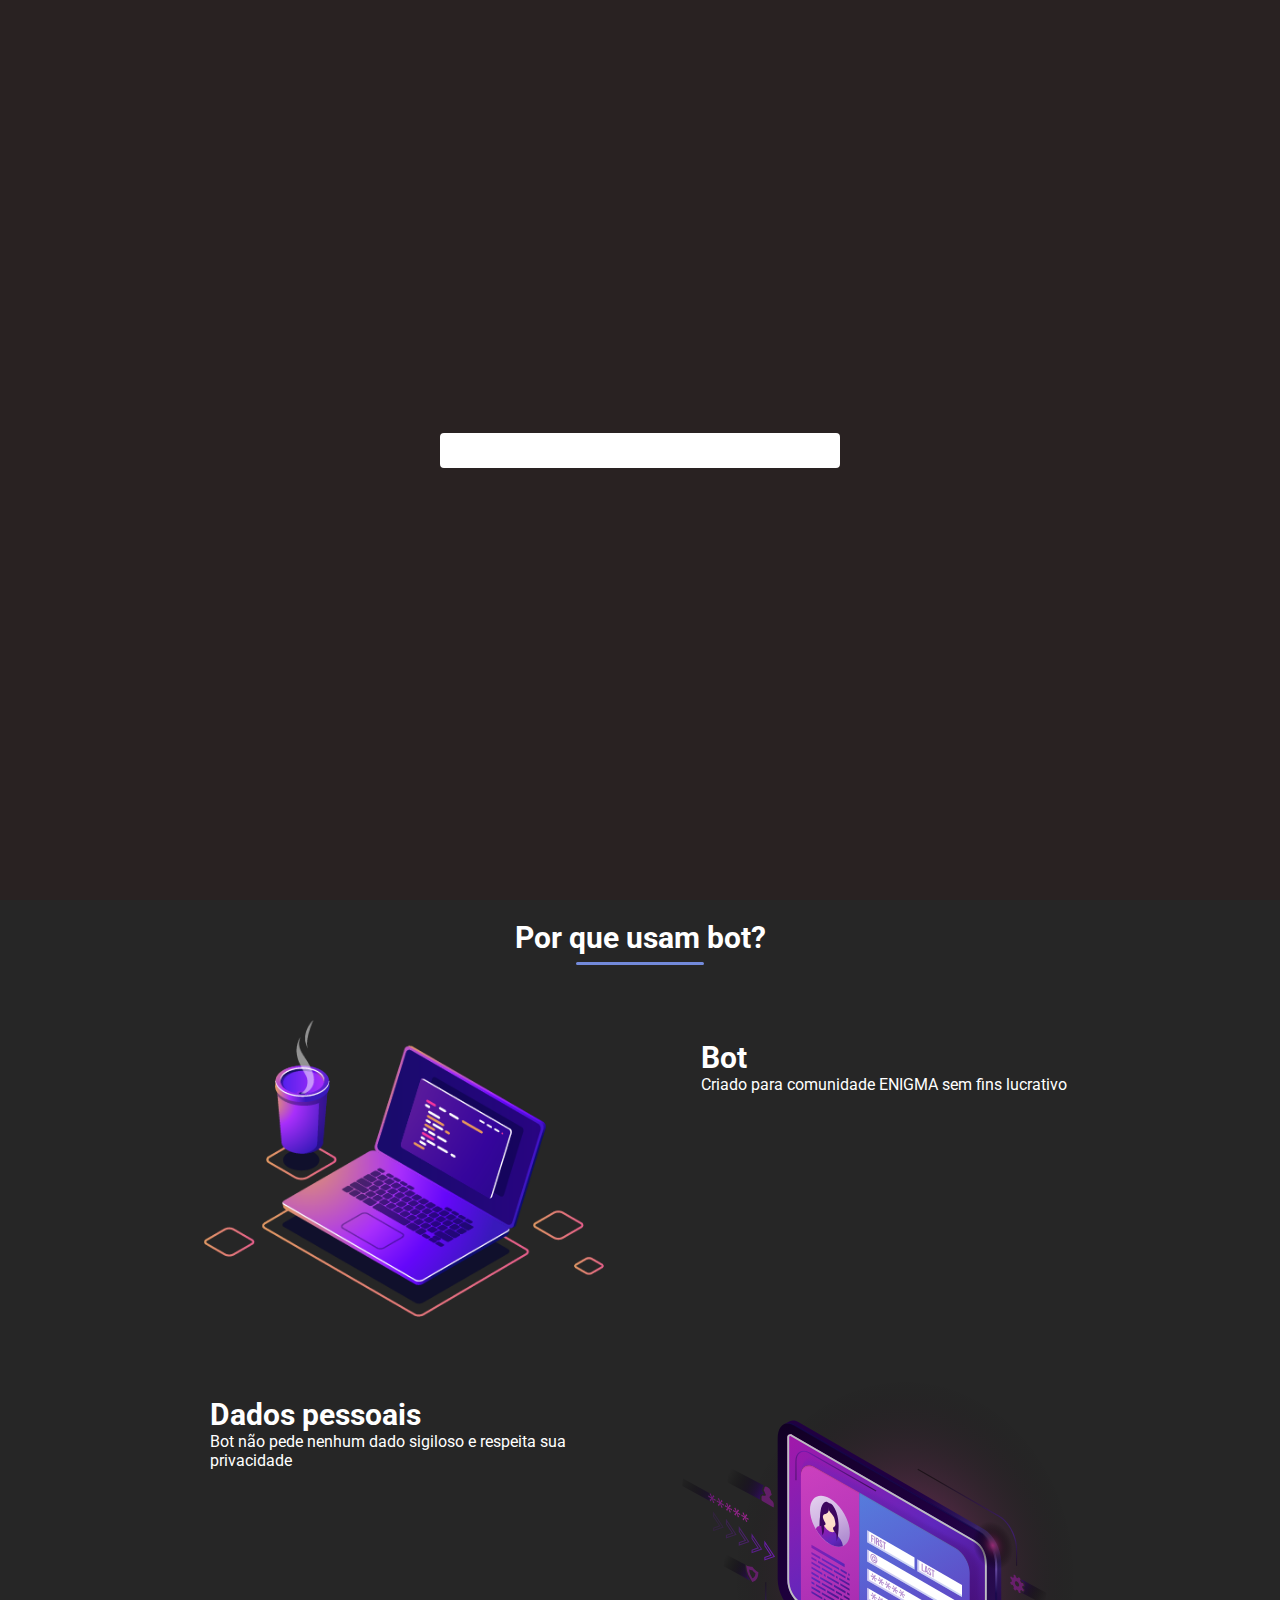
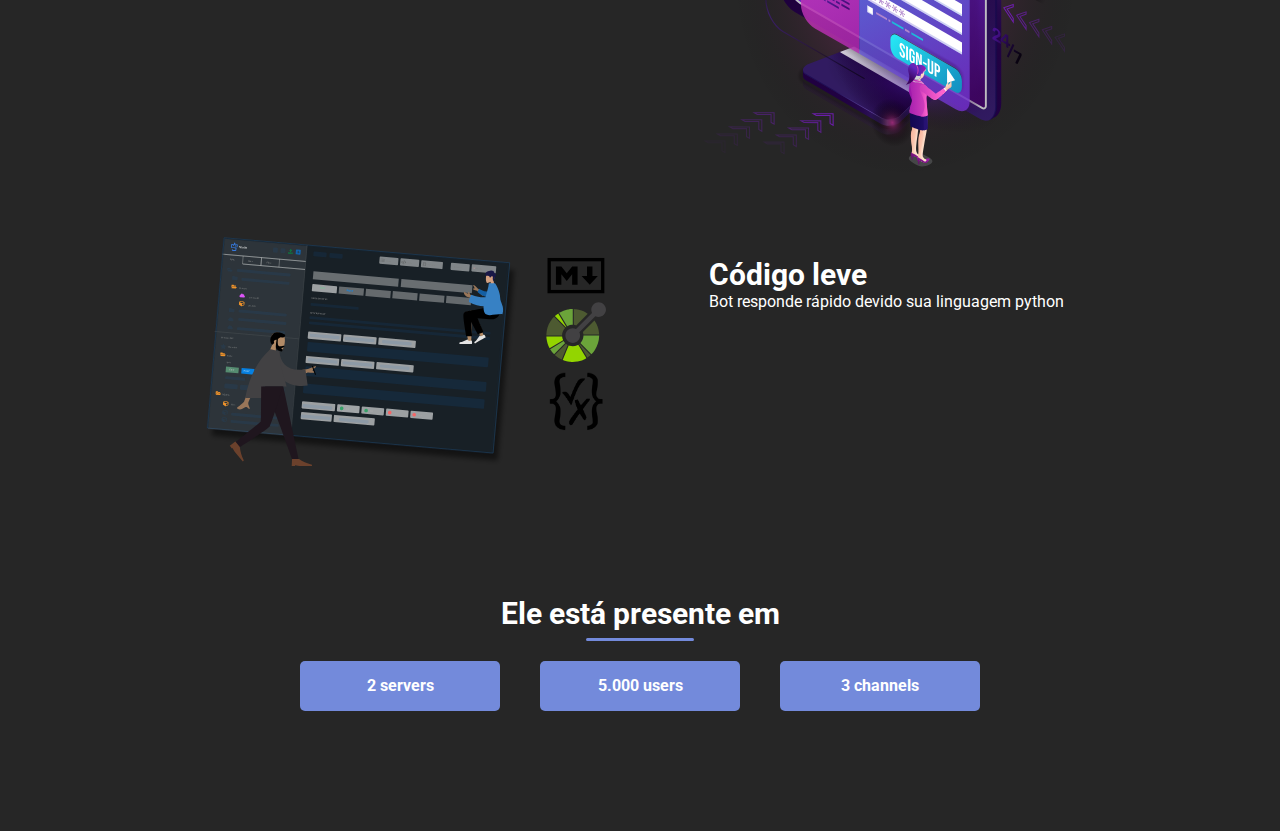
<file: bot.html>
<!DOCTYPE html>
<html>
<head>
  <meta charset="utf-8">
  <title>Bot</title>
  <meta name="viewport" content="width=device-width, initial-scale=1.0">
  <!-- you can change the website icon by change the href link -->
  <link rel="icon" type="image/png" href="./img/logo.png">

<!--
    ___  _______   ___  _______   ___          
   |\  \|\  ___ \ |\  \|\  ___ \ |\  \         
   \ \  \ \   __/|\ \  \ \   __/|\ \  \        
 __ \ \  \ \  \_|/_\ \  \ \  \_|/_\ \  \       
|\  \\_\  \ \  \_|\ \ \  \ \  \_|\ \ \  \____  
\ \________\ \_______\ \__\ \_______\ \_______\
 \|________|\|_______|\|__|\|_______|\|_______|
                                               
                                               
                                               
                                                                                                                                
-->

  <!-- css -->
  <link rel="stylesheet" type="text/css" href="./css/coloring.css">
  <link rel="stylesheet" type="text/css" href="./css/style.css">
  <link rel="stylesheet" type="text/css" href="./css/txtformatting.css">
  <link rel="stylesheet" type="text/css" href="./css/shadow.css">
  <link rel="stylesheet" type="text/css" href="./css/loading.css">
  <link rel="stylesheet" type="text/css" href="./css/cursor.css">
  <!-- css end -->

  <!-- font awesome -->
  <link rel="stylesheet" href="https://cdnjs.cloudflare.com/ajax/libs/font-awesome/6.0.0-beta2/css/all.min.css" integrity="sha512-YWzhKL2whUzgiheMoBFwW8CKV4qpHQAEuvilg9FAn5VJUDwKZZxkJNuGM4XkWuk94WCrrwslk8yWNGmY1EduTA==" crossorigin="anonymous" referrerpolicy="no-referrer" />
</head>
<body class="on">
  <div class="loading" id="loading-box">
    <div class="loading-item"><div class="loading-progress"></div></div>
  </div>
  <main class="main">
    <!-- navbar -->
    <div class="navbar">
      <div class="container">
        <div class="navbar-nav">
          <div class="navbar-brand">
            <!-- You can change it with Image if you want. -->
            <span class="navbar-brand-txt"><a class="txt-bold type-1" href="/">Bot</a></span>
          </div>

          <span class="navbar-toggler" id="toggler"><i onclick="toggleNavbar(this)" class="fas fa-bars"></i></span>

          <div class="navs" id="navs">
            <!-- You can change the href value and the text value -->
            <div class="navs-item notbtn"><a href="Commands.html" class="txt-uppercase">Commands</a></div>
            <div class="navs-item notbtn"><a href="#" class="txt-uppercase"></a>Docs em breve</div>
            <div class="navs-item notbtn"><a href="#" class="txt-uppercase"></a>Suporte em breve</div>
            <div class="navs-item notbtn"><a href="#" class="txt-uppercase">Invite</a></div>
            <div class="navs-item"><a href="#"><button class="btn txt-uppercase shadow-sm">Login em breve</button></a></div>
          </div>
        </div>
      </div>
    </div>
    <!-- navbar end -->		
    <!-- jumbotron -->
    <div class="jumbotron">
      <div class="container">
        <div class="jumbotron-items">
          <div class="jumbotron-item">
            <span class="jumbotron-t">[Jetrom]</span>
            <p class="jumbotron-d">Bot para facilitar a vida da comunidade ENIGMA.</p>
            <div class="jumbotron-buttons">
              <button class="btn" onclick="location.href='#Saiba +'">Saiba +</button>
              <button class="btn blue" onclick="location.href='#'">Invite</button>
            </div>
          </div>
          <div class="jumbotron-item">
            <img src="./img/img.svg" alt="image"> 
          </div>
        </div>
      </div>
    </div>
    <!-- jumbotron end -->
    <span class="scroll-down"><i class="fas fa-arrow-down"></i></span>
  </main>

  <!-- features -->
  <div class="features-box">
    <h1 class="features-t" id="Saiba +">Por que usam bot?</h1>
    <div class="container">
      <div class="features">
        <div class="feature">
          <img class="feature-img" src="./img/feature1.png"></img>
          <div class="feature-info">
            <h2 class="feature-info-t">Bot</h2>
            <p class="feature-info-d">Criado para comunidade ENIGMA sem fins lucrativo</p>
          </div>
        </div>
        <div class="feature">
          <img class="feature-img" src="./img/feature2.svg"></img>
          <div class="feature-info">
            <h2 class="feature-info-t">Dados pessoais</h2>
            <p class="feature-info-d">Bot não pede nenhum dado sigiloso e respeita sua privacidade</p>
          </div>
        </div>
        <div class="feature">
          <img class="feature-img" src="./img/feature3.svg"></img>
          <div class="feature-info">
            <h2 class="feature-info-t">Código leve</h2>
            <p class="feature-info-d">Bot responde rápido devido sua linguagem python</p>
          </div>
        </div>
      </div>
    </div>
  </div>
  <!-- features end -->

  <!-- services -->
  <div class="services-box">
    <h1 class="services-t" id="services">Ele está presente em</h1>
    <div class="container">
      <div class="services">
        <div class="service">
          <span><i class="fas fa-server"></i> 2 servers</span>
        </div>
        <div class="service">
          <span><i class="fas fa-users"></i> 5.000 users</span>
        </div>
        <div class="service">
          <span><i class="fas fa-hashtag"></i> 3 channels</span>
        </div>
      </div>
    </div>
  </div>
  <!-- services end -->
  <script type="text/javascript" src="./js/script.js"></script>
  <script type="text/javascript" src="./js/cursor.js"></script>
</body>
</html>
</file>
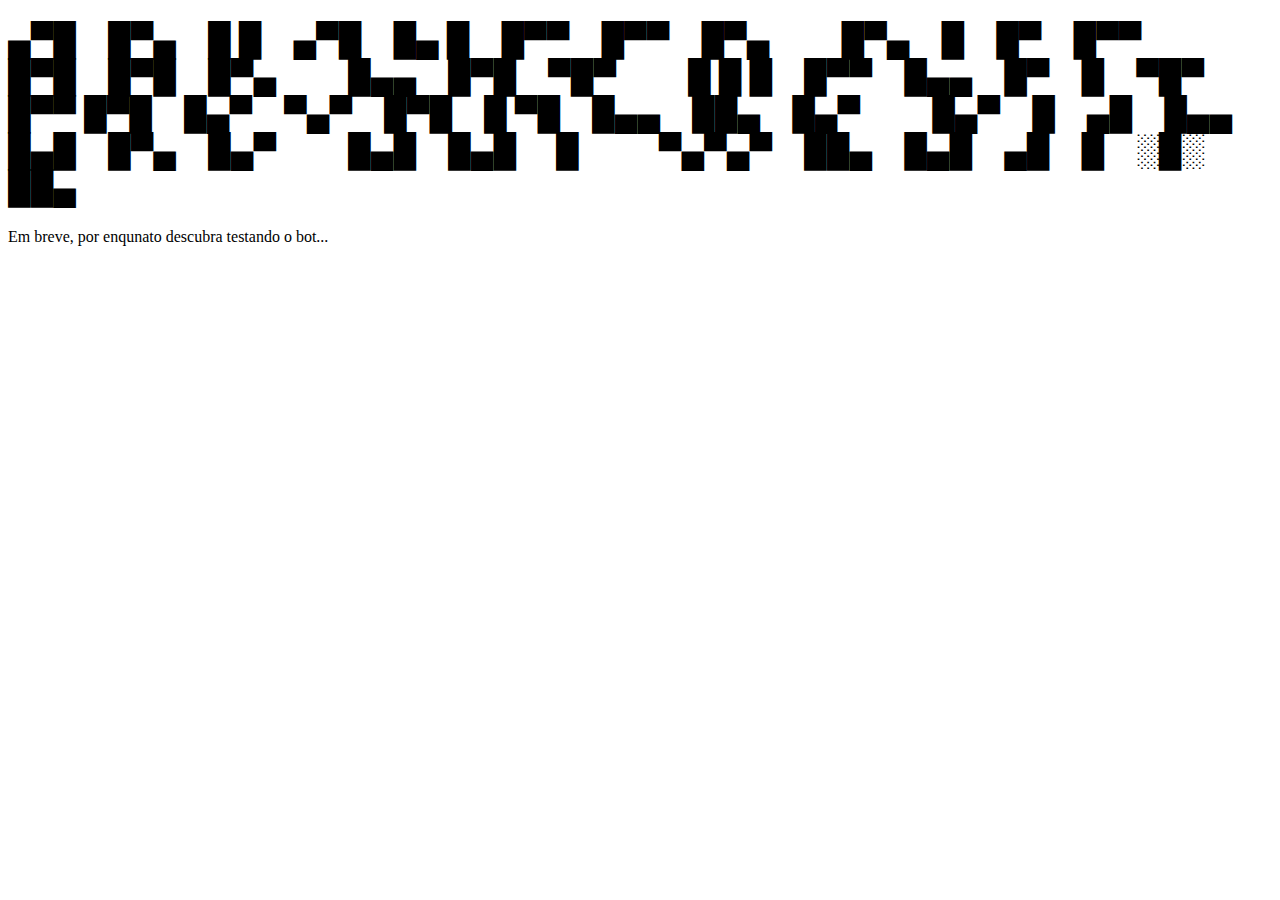
<file: Commands.html>
<!DOCTYPE html>
<html lang="en">
<!------------------------------------------------------Easter Egg------------------------------------------------------->
<h1>
▄▀█ █▀▄ █ █ ▄▀█ █▄ █ █▀▀ █▀▀ █▀▄   █▀▄ █ █▀ █▀▀ █▀█ █▀█ █▀▄   █▄▄ █▀█ ▀█▀   █ █ █ █▀▀ █▄▄ █▀ █ ▀█▀ █▀▀
█▀█ █▄▀ ▀▄▀ █▀█ █ ▀█ █▄▄ ██▄ █▄▀   █▄▀ █ ▄█ █▄▄ █▄█ █▀▄ █▄▀   █▄█ █▄█  █    ▀▄▀▄▀ ██▄ █▄█ ▄█ █ ░█░ ██▄
</h1>

<p>Em breve, por enqunato descubra testando o bot...</p>

</html>
</file>
<file: css/coloring.css>
:root {
	/* 
	* this is primary color, applied on:
	* background, underline
	 */
	--primary: #262626;
	--primary-disabled: #292222;
	/*
	* this is secondary color, applied on:
	* text, border
	*/
	--secondary: white;
	--secondary-disabled: #fffff;
	/*
	* this is third color, applied on:
	* button, 
	*/
	--third: #738adb;
	--third-disabled: #ababab;
	/*
	* other colors, used on random object.
	*/
	--o1: #00b2c9;
	--o1-disabled: #008191;
}
</file>
<file: css/style.css>
/*
* font - from google font
* https://fonts.google.com/
*/

@import url('https://fonts.googleapis.com/css2?family=Roboto:wght@300&display=swap');

* {
	margin: 0;
	padding: 0;
	color: var(--secondary);
	font-size: 16px;
	font-family: 'Roboto', sans-serif;
	box-sizing: border-box;
	text-decoration: none;
}

html, body {
	scroll-behavior: smooth;
}

body {
	background-color: var(--primary);
}

body.on {
	overflow: hidden !important;
}

.btn {
	border: none;
	background-color: var(--third);
	padding: 10px 30px;
	border-radius: 4px;
	cursor: pointer;
	transition: 0.2s;
}

.btn:hover {
	background-color: var(--third-disabled);
}

.btn.blue {
	background-color: var(--o1);
}

.btn.blue:hover {
	background-color: var(--o1-disabled);
}

.container {
	max-width: 1000px;
	margin: 0 auto;
	padding: 0 20px;
}

.main {
	height: 100vh;
}

.scroll-down {
	display: flex;
	justify-content: center;
	margin-top: 50px;
	animation: scrolldown 1s infinite;
}

.scroll-down i {
	font-size: 24px;
}

/* navbar */
.navbar-nav  {
	display: flex;
	justify-content: space-between;
	margin: 20px;
}

.navbar-toggler {
	display: none;
	position: absolute;
	z-index: 5;
	right: 0;
	top: 0;
	margin: 20px;
}

.navbar-toggler i {
	font-size: 30px;
}

.navbar-brand {
	display: flex;
	align-items: center;
}

.navbar-brand-txt a {
	font-size: 24px;
	letter-spacing: 1px;
}

.navs {
	display: flex;
	align-items: center;
}

.navs .navs-item {
	margin: 0px 10px;
	padding: 10px;
	font-weight: bold;
}

.navs .navs-item a {
	font-size: 14px;
	color: var(--secondary-disabled);
}

.navs .navs-item a:hover {
	color: var(--secondary);
}

.navs .navs-item a button {
	font-size: 14px;
}

.navs .navs-item.notbtn {
	margin: 0px 10px;
	transition: 0.3s;
	padding: 10px;
	border-radius: 4px;
	cursor: pointer;
}

.navs .navs-item.notbtn:hover {
	/*transform: scale(1.1);*/
	font-weight: bold;
	background-color: rgb(0,0,0,0.3);
}
.navs .navs-item.notbtn:focus {
	/*transform: scale(1.1);*/
	font-weight: bold;
	background-color: rgb(0,0,0,0.1);
	border-radius: 4px;	
}

.navs-item .btn {
	font-weight: bold;
}
/* navbar end */

/* jumbotron */
.jumbotron {
	margin-top: 100px;
}

.jumbotron-items {
	display: flex;
	justify-content: space-between;
}

.jumbotron-items .jumbotron-item {
	max-width: 450px;
}

.jumbotron-items .jumbotron-item img {
	width: 300px;
	height: auto;
}

.jumbotron-item .jumbotron-t {
	font-size: 30px;
	font-weight: bold;
	text-align: right;
	width: 100%;
}

.jumbotron-item .jumbotron-d {
	margin-top: 15px;
	font-size: 20px;
	color: var(--secondary-disabled);
}

.jumbotron-item .jumbotron-buttons {
	margin-top: 30px;
}

.jumbotron-item .jumbotron-buttons button {
	margin: 10px 5px;
}
/* jumbotron end */

/* features */
.features-box .features-t {
	font-size: 30px;
	text-align: center;
	margin-bottom: 25px;
}

.features-box .features-t::after {
	content: "";
	display: block;
	border-bottom: 3px solid var(--third);
	width: 10%;
	margin: 0 auto;
	border-radius: 50px;
	margin-top: 7px;
	min-width: 70px;
}

.features {
	display: flex;
	flex-direction: column;
	align-items: center;
	justify-content: center;
}


.features .feature {
	display: flex;
	width: 100%;
	justify-content: space-between;
	margin: 30px 0;
}

.features .feature:nth-child(2) {
	flex-direction: row-reverse;
}

.feature .feature-img {
	width: 100%;
	max-width: 400px;
	margin: 0 auto;
}

.feature .feature-info {
	max-width: 400px;
	border-radius: 5px;
	padding: 10px;
	margin: 10px auto;
}

.feature .feature-info .feature-info-d {
	color: var(--secondary-disabled)
}

.feature .feature-info .feature-info-t {
	font-size: 30px;
	font-weight: bold;
}
/* features end */

/* services */
.services-box {
	margin: 100px;
}

.services-box h1 {
	font-size: 30px;
	text-align: center;
}

.services-box h1::after {
	content: "";
	display: block;
	border-bottom: 3px solid var(--third);
	width: 10%;
	margin: 0 auto;
	border-radius: 50px;
	margin-top: 7px;
	min-width: 70px;	
}

.services {
	display: flex;
	flex-wrap: wrap;
	justify-content: center;
}

.service {
	width: 200px;
	height: 50px;
	background-color: var(--third);
	display: flex;
	justify-content: center;
	align-items: center;
	border-radius: 5px;
	margin: 20px;
}

.service span {
	font-weight: bold;
}
/* services end */

/* footer */
.footer {
	margin-top: 100px;
	background-color: var(--third);
}

.footer .container span {
	font-size: 24px;
	font-weight: bold;
	text-align: center;
	width: 100%;
	display: block;
	padding: 15px;
}

.footer-items {
	display: flex;
	flex-wrap: wrap;
	justify-content: space-between;
}

.footer-item ul {
	list-style: none;
	padding: 15px;
	margin: 0;
}

.footer-ul li {
	margin: 5px 0;
}

.footer-ul li a {
	color: var(--secondary-disabled);
}

.footer-ul li a:hover {
	color: var(--secondary);
}
/* footer end */

/* media query - responsive website */

/* mobile */
@media (max-width: 992px) {

	/* navbar mobile version */
	.navbar-toggler {
		display: block;
	}

	.navs {
		flex-direction: column;
		background-color: var(--primary-disabled);
		transform: translateX(110%);
		position: fixed;
		z-index: 2;
		top: 0;
		bottom: 0;
		right: 0;
		left: 0;
		transition: 1s;
		justify-content: center;
		align-items: center;
	}

	.navs.on {
		transform: translateX(0%);
		overflow: hidden;
	}

	.navs .navs-item {
		width: 100%;
		text-align: center;
		margin: 10px 0px;
	}

	.navs-item a button {
		width: 100%;
	}

	.jumbotron-items {
		justify-content: center;
	}

	.jumbotron-items .jumbotron-item {
		text-align: center;
	}

	.jumbotron-items .jumbotron-item img {
		display: none;
	}
	/* navbar mobile version end */

	/* features mobile version */
	.features-box .features-t {
		font-size: 20px;
		text-align: center;
	}

	.feature-info .feature-info-t, .feature-info .feature-info-d {
		text-align: center;
	}

	.features .feature {
		flex-direction: column;
	}

	.features .feature:nth-child(2) {
		flex-direction: column;
	}
	/* features mobile version end */

	/* services mobile version */
	.services-box h1 {
		font-size: 20px;
	}
	/* services mobile version end */

}

/* key frames */
@keyframes scrolldown {
	20% {
		transform: translateY(0px);
	}
	40% {
		transform: translateY(10px);
	}
	60% {
		transform: translateY(0px);
	}
	80% {
		transform: translateY(10px);
	}
	100% {
		transform: translateY(0px);
	}
}
</file>
<file: css/txtformatting.css>
/* uppercase */
.txt-uppercase {
	text-transform: uppercase !important;
}

.txt-bold {
	font-weight: bold !important;
}

.txt-bold .type-1 {
	font-weight: 900;
}
</file>
<file: css/shadow.css>
.shadow-sm {
	box-shadow: 0px 0px 20px 0px rgba(0,0,0,0.54);
-webkit-box-shadow: 0px 0px 20px 0px rgba(0,0,0,0.54);
-moz-box-shadow: 0px 0px 20px 0px rgba(0,0,0,0.54);
}

.shadow-sm-2 {
	box-shadow: 4px 4px 20px 0px rgba(0,0,0,0.54);
-webkit-box-shadow: 4px 4px 20px 0px rgba(0,0,0,0.54);
-moz-box-shadow: 4px 4px 20px 0px rgba(0,0,0,0.54);
}

.shadow-md {
	box-shadow: 0px 0px 40px 5px rgba(0,0,0,0.52);
-webkit-box-shadow: 0px 0px 40px 5px rgba(0,0,0,0.52);
-moz-box-shadow: 0px 0px 40px 5px rgba(0,0,0,0.52);
}

.shadow-md-2 {
	box-shadow: 4px 4px 40px 5px rgba(0,0,0,0.52);
-webkit-box-shadow: 4px 4px 40px 5px rgba(0,0,0,0.52);
-moz-box-shadow: 4px 4px 40px 5px rgba(0,0,0,0.52);
}
</file>
<file: css/loading.css>
.loading {
	display: flex;
	position: fixed;
	top: 0;
	right: 0;
	left: 0;
	bottom: 0;
	background-color: var(--primary-disabled);
	z-index: 15;
	align-items: center;
	transition: 0.5s;
}

.loading.off {
	transform: translateX(101%);
}

.loading-item {
	border: 4px solid var(--secondary);
	height: 35px;
	border-radius: 4px;
	width: 100%;
	max-width: 400px;
	margin: 0 auto;
	display: flex;
	transition: 1s;
}

.loading-progress {
	background-color: var(--secondary);
	width: 100%;
	max-width: 400px;
	display: block;
	animation: loadingprogress 1.5s;
}


@keyframes loadingprogress {
	0% {
		width: 0%;
	}
	5% {
		width: 2%;
	}
	7% {
		width: 10%;
	}
	10% {
		width: 20%;
	}
	25% {
		width: 25%;
	}
	50% {
		width: 50%;
	}
	60% {
		width: 70%;
	}
	80% {
		width: 75%;
	}
	100% {
		width: 100%;
	}
}
</file>
<file: css/cursor.css>
.cursor {
  left: 0;
  top: 0;
  width: 12px;
  height: 12px;
  background-color: #738adb;
  position: absolute;
  border-radius: 5px;
}

.cursor__follower {
  transition: transform .2s;
  width: 8px;
  height: 8px;
}
html {
cursor: none;
}
</file>
